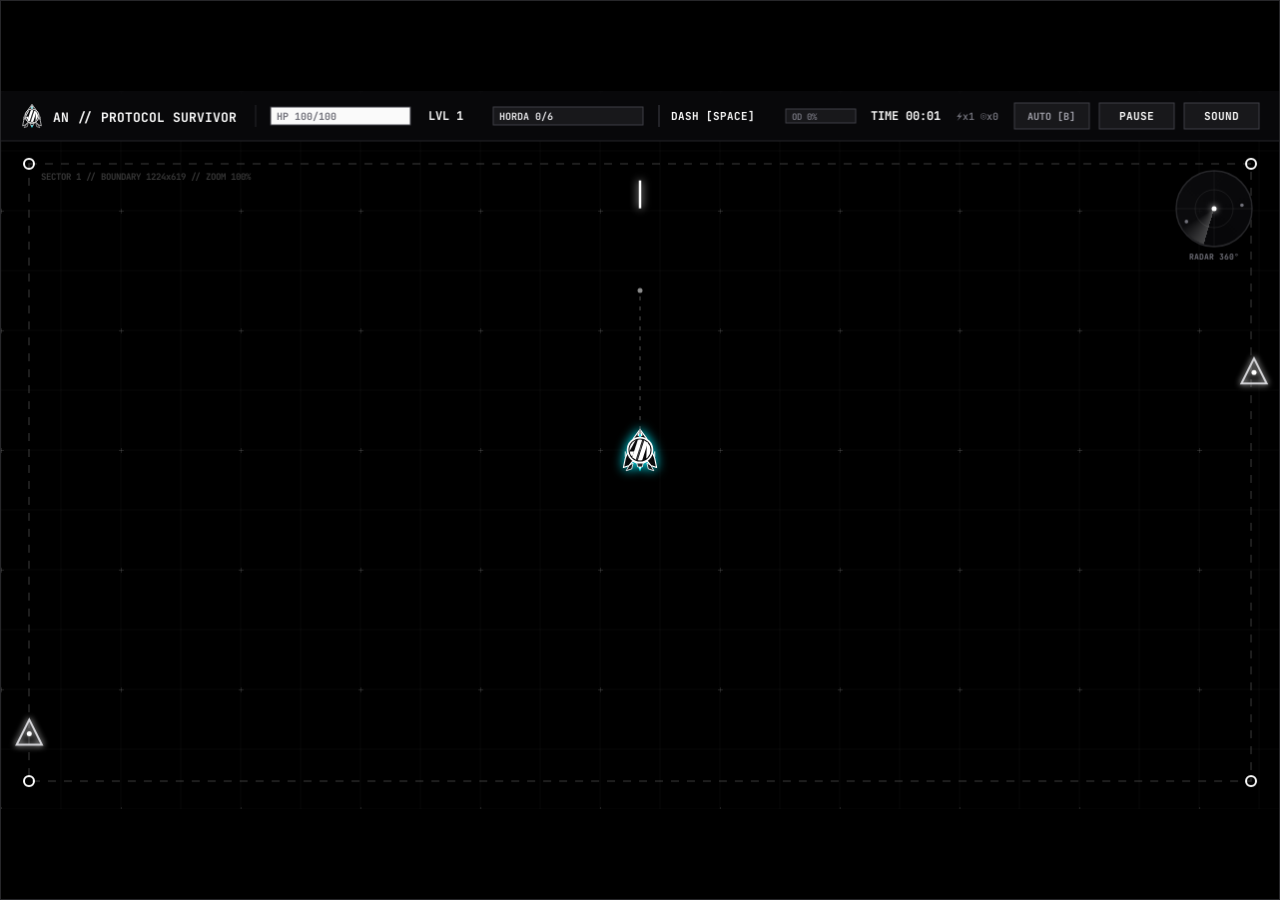
<file: index.html>
<!DOCTYPE html>
<html lang="pt-BR">
<head>
  <meta charset="UTF-8">
  <meta name="viewport" content="width=device-width, initial-scale=1.0">
  <meta http-equiv="refresh" content="0; url=/app/">
  <title>Cyber Survivor // Aaron Nascimento</title>
  <link rel="icon" type="image/svg+xml" href="favicon.svg">
  <script>
    window.location.replace("/app/");
  </script>
</head>
<body style="background-color: #000; color: #fff; font-family: monospace; display: flex; align-items: center; justify-content: center; height: 100vh; margin: 0;">
  <p>Carregando Cyber Survivor... <a href="/app/" style="color: #00f0ff;">Clique aqui se não redirecionar</a>.</p>
</body>
</html>
</file>
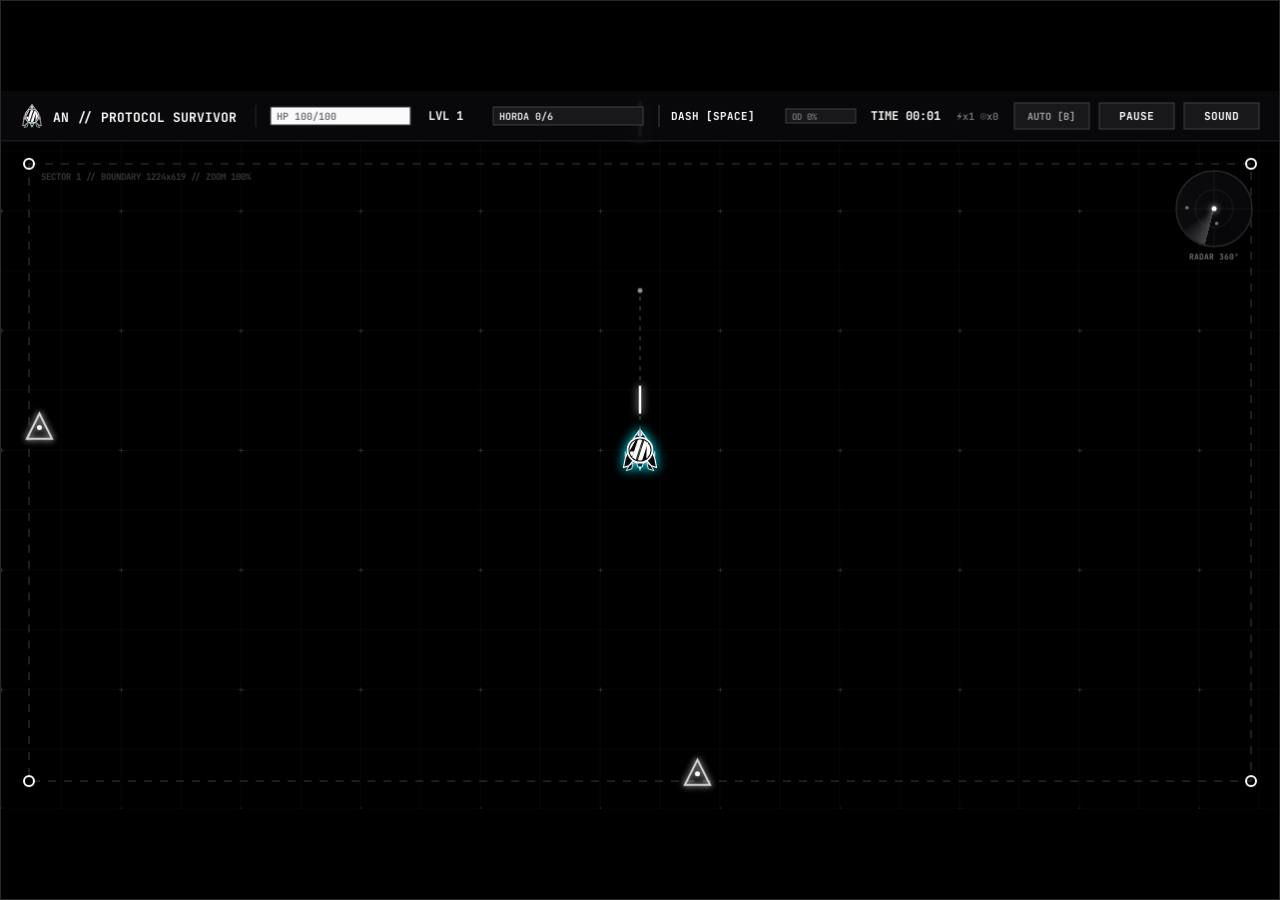
<file: app/index.html>
<!DOCTYPE html>
<html lang="pt-BR">
<head>
  <meta charset="UTF-8">
  <meta name="viewport" content="width=device-width, initial-scale=1.0, maximum-scale=1.0, user-scalable=no, viewport-fit=cover">
  <meta name="apple-mobile-web-app-capable" content="yes">
  <meta name="apple-mobile-web-app-status-bar-style" content="black-translucent">
  <meta name="theme-color" content="#000000">
  <title>Aaron Nascimento // Protocol Survivor</title>
  <link rel="icon" type="image/svg+xml" href="favicon.svg">
  <link rel="alternate icon" href="favicon.svg">
  <link rel="preconnect" href="https://fonts.googleapis.com">
  <link rel="preconnect" href="https://fonts.gstatic.com" crossorigin>
  <link href="https://fonts.googleapis.com/css2?family=Inter:wght@400;500;600;700&family=JetBrains+Mono:wght@400;500;700&display=swap" rel="stylesheet">
  <link rel="stylesheet" href="style.css">
</head>
<body>
  <div id="game-container">
    <canvas id="gameCanvas" width="1280" height="720" tabindex="0" autofocus></canvas>
  </div>
  <script src="game.js"></script>
</body>
</html>
</file>
<file: app/style.css>
* {
  margin: 0;
  padding: 0;
  box-sizing: border-box;
  -webkit-tap-highlight-color: transparent;
}

html, body {
  background-color: #000000;
  color: #fafafa;
  font-family: 'Inter', -apple-system, BlinkMacSystemFont, 'Segoe UI', Roboto, 'JetBrains Mono', monospace;
  overflow: hidden;
  width: 100%;
  height: 100%;
  min-height: 100vh;
  min-height: 100dvh;
  position: fixed;
  display: flex;
  justify-content: center;
  align-items: center;
  user-select: none;
  -webkit-user-select: none;
  touch-action: none;
}

#game-container {
  position: relative;
  width: 100vw;
  height: 100vh;
  height: 100dvh;
  display: flex;
  justify-content: center;
  align-items: center;
  background-color: #000000;
}

canvas {
  display: block;
  width: 100%;
  height: 100%;
  max-width: 100vw;
  max-height: 100dvh;
  aspect-ratio: 16 / 9;
  object-fit: contain;
  background-color: #000000;
  box-shadow: 0 0 60px rgba(255, 255, 255, 0.04), 0 20px 50px rgba(0, 0, 0, 0.95);
  border: 1px solid #27272a;
  outline: none;
  touch-action: none;
  cursor: crosshair;
}
</file>
